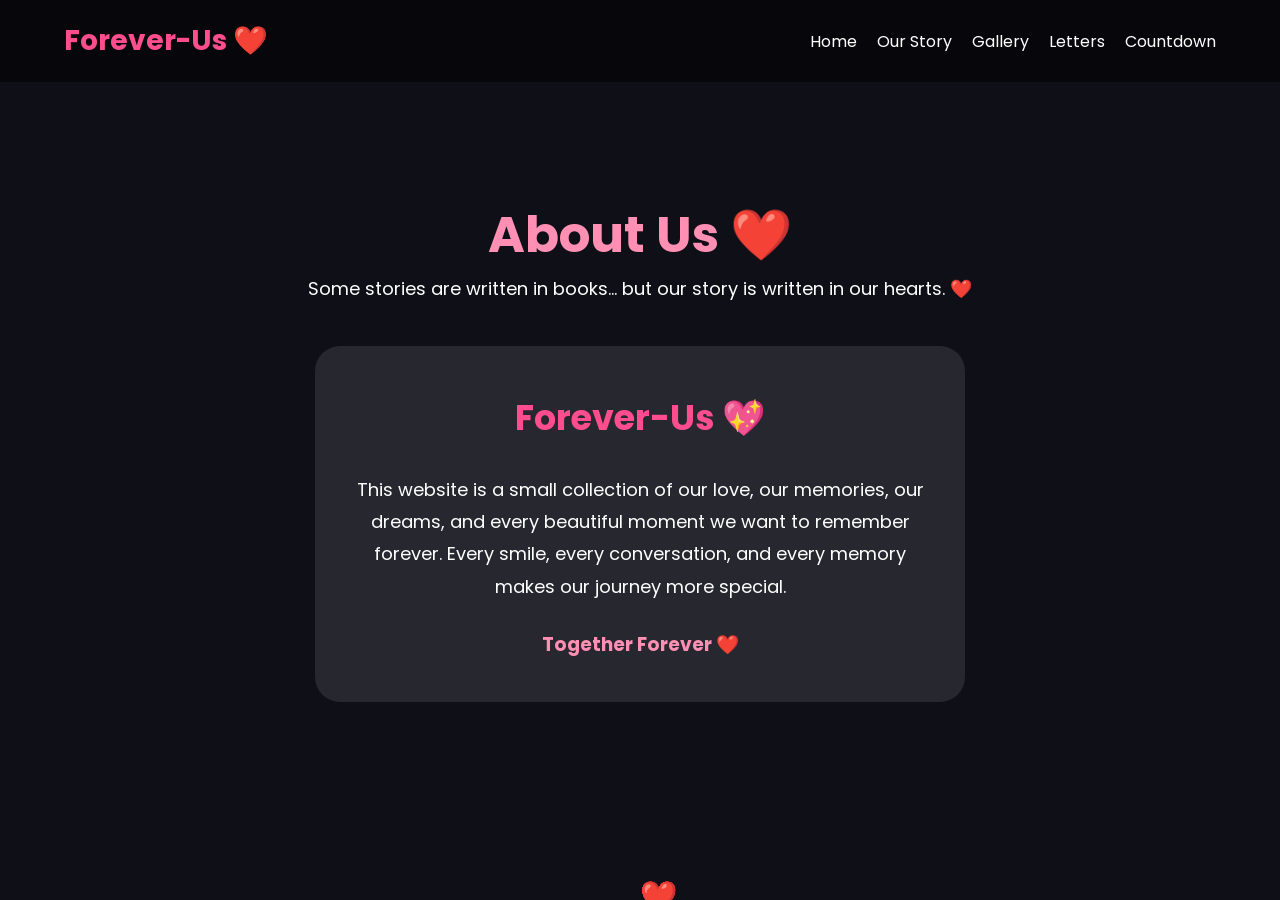
<file: about.html>
<!DOCTYPE html>
<html lang="en">

<head>

<meta charset="UTF-8">
<meta name="viewport" content="width=device-width, initial-scale=1.0">

<title>About Us ❤️</title>

<link rel="stylesheet" href="style.css">

</head>


<body>


<header>

<nav class="navbar">

<h2 class="logo">Forever-Us ❤️</h2>

<ul class="nav-links">

<li><a href="index.html">Home</a></li>

<li><a href="story.html">Our Story</a></li>

<li><a href="gallery.html">Gallery</a></li>

<li><a href="letters.html">Letters</a></li>

<li><a href="countdown.html">Countdown</a></li>

</ul>

</nav>

</header>



<section class="about-page">


<h1>About Us ❤️</h1>


<p>
Some stories are written in books...
but our story is written in our hearts. ❤️
</p>



<div class="about-card">


<h2>Forever-Us 💖</h2>


<p>
This website is a small collection of our love,
our memories, our dreams, and every beautiful moment
we want to remember forever.

Every smile, every conversation, and every memory
makes our journey more special.
</p>


<h3>
Together Forever ❤️
</h3>


</div>


</section>



<script src="script.js"></script>
<div class="hearts">
    <span>❤️</span>
    <span>❤️</span>
    <span>❤️</span>
    <span>❤️</span>
    <span>❤️</span>
    <span>❤️</span>
</div>

</body>

</html>
</file>
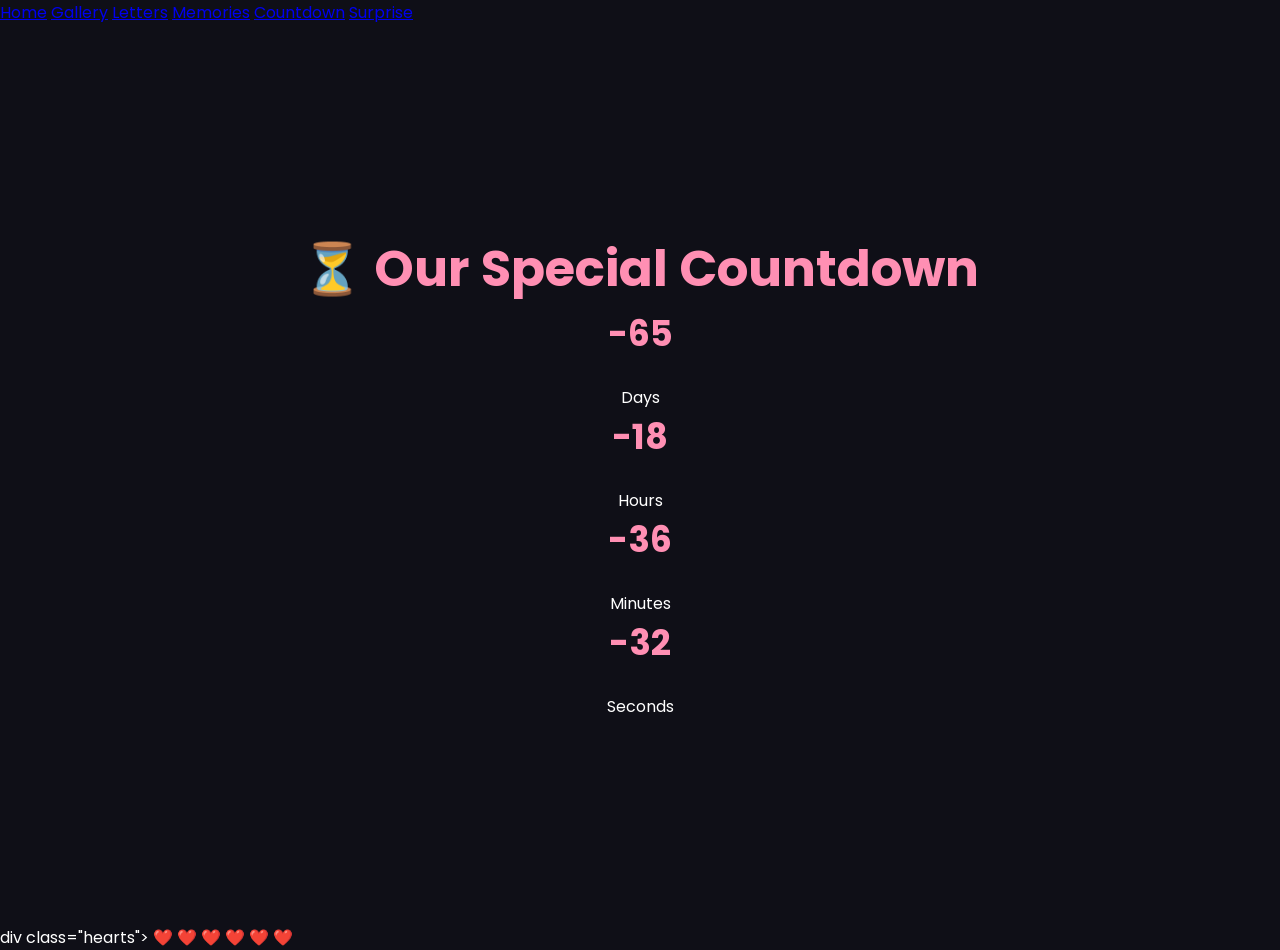
<file: countdown.html>
<!DOCTYPE html>
<html lang="en">
<head>
    <meta charset="UTF-8">
    <meta name="viewport" content="width=device-width, initial-scale=1.0">
    <title>Countdown ❤️</title>
    <link rel="stylesheet" href="style.css">
</head>
<body>

<nav>
    <a href="index.html">Home</a>
    <a href="gallery.html">Gallery</a>
    <a href="letters.html">Letters</a>
    <a href="memories.html">Memories</a>
    <a href="countdown.html">Countdown</a>
    <a href="surprise.html">Surprise</a>
</nav>

<section class="countdown-page">
    <h1>⏳ Our Special Countdown</h1>

    <div id="countdown">
        <div class="time-box">
            <h2 id="days">00</h2>
            <span>Days</span>
        </div>

        <div class="time-box">
            <h2 id="hours">00</h2>
            <span>Hours</span>
        </div>

        <div class="time-box">
            <h2 id="minutes">00</h2>
            <span>Minutes</span>
        </div>

        <div class="time-box">
            <h2 id="seconds">00</h2>
            <span>Seconds</span>
        </div>
    </div>
</section>

<script>
const targetDate = new Date("October 1, 2026 00:00:00").getTime();

setInterval(function(){

const now = new Date().getTime();
const distance = targetDate - now;

const days = Math.floor(distance / (1000*60*60*24));
const hours = Math.floor((distance % (1000*60*60*24)) / (1000*60*60));
const minutes = Math.floor((distance % (1000*60*60)) / (1000*60));
const seconds = Math.floor((distance % (1000*60)) / 1000);

document.getElementById("days").innerHTML = days;
document.getElementById("hours").innerHTML = hours;
document.getElementById("minutes").innerHTML = minutes;
document.getElementById("seconds").innerHTML = seconds;

},1000);
</script>
div class="hearts">
    <span>❤️</span>
    <span>❤️</span>
    <span>❤️</span>
    <span>❤️</span>
    <span>❤️</span>
    <span>❤️</span>
</div>
</body>
</html>
</file>
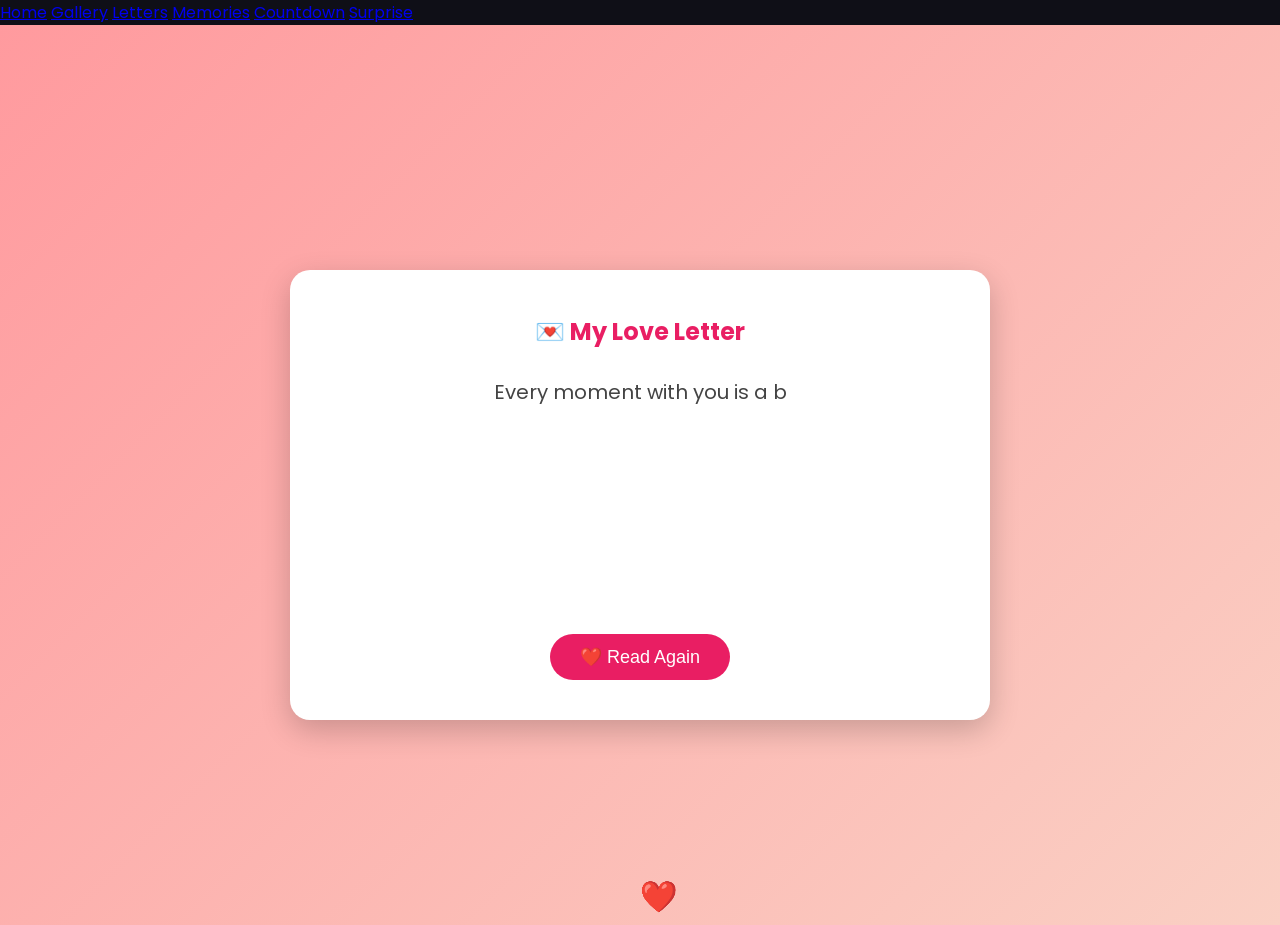
<file: letters.html>
<!DOCTYPE html>
<html lang="en">
<head>
    <meta charset="UTF-8">
    <meta name="viewport" content="width=device-width, initial-scale=1.0">
    <title>Love Letter ❤️</title>
    <link rel="stylesheet" href="style.css">
</head>
<body>

<nav>
    <a href="index.html">Home</a>
    <a href="gallery.html">Gallery</a>
    <a href="letters.html">Letters</a>
    <a href="memories.html">Memories</a>
    <a href="countdown.html">Countdown</a>
    <a href="surprise.html">Surprise</a>
</nav>

<section class="letter-page">
    <div class="letter-box">
        <h1>💌 My Love Letter</h1>

        <p id="typing"></p>

        <button onclick="showMessage()">❤️ Read Again</button>
    </div>
</section>

<script>
const text = `Every moment with you is a beautiful memory. Thank you for filling my life with happiness, love, and endless smiles.

No matter where life takes us, my heart will always belong to you.

I love you forever. ❤️`;

let i = 0;

function typeWriter() {
    if (i < text.length) {
        document.getElementById("typing").innerHTML += text.charAt(i);
        i++;
        setTimeout(typeWriter, 40);
    }
}

function showMessage() {
    document.getElementById("typing").innerHTML = "";
    i = 0;
    typeWriter();
}

window.onload = typeWriter;
</script>
<div class="hearts">
    <span>❤️</span>
    <span>❤️</span>
    <span>❤️</span>
    <span>❤️</span>
    <span>❤️</span>
    <span>❤️</span>
</div>
</body>
</html>
</file>
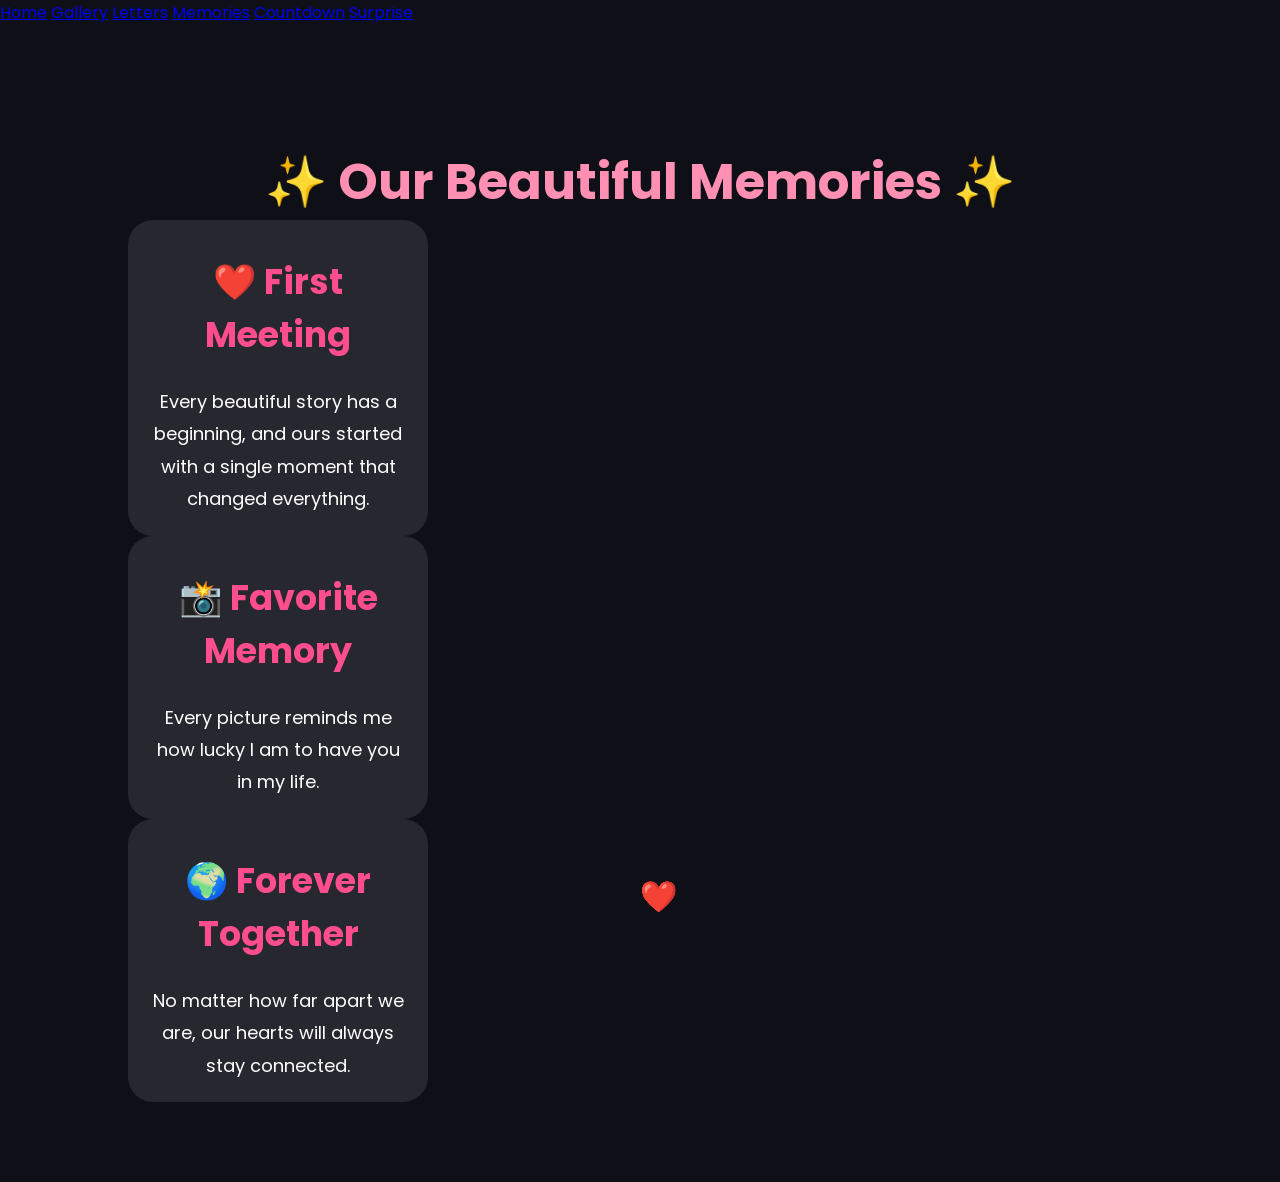
<file: memories.html>
<!DOCTYPE html>
<html lang="en">
<head>
    <meta charset="UTF-8">
    <meta name="viewport" content="width=device-width, initial-scale=1.0">
    <title>Our Memories ❤️</title>
    <link rel="stylesheet" href="style.css">
</head>
<body>

<nav>
    <a href="index.html">Home</a>
    <a href="gallery.html">Gallery</a>
    <a href="letters.html">Letters</a>
    <a href="memories.html">Memories</a>
    <a href="countdown.html">Countdown</a>
    <a href="surprise.html">Surprise</a>
</nav>

<section class="memories-page">

    <h1>✨ Our Beautiful Memories ✨</h1>

    <div class="memory-card">
        <h2>❤️ First Meeting</h2>
        <p>Every beautiful story has a beginning, and ours started with a single moment that changed everything.</p>
    </div>

    <div class="memory-card">
        <h2>📸 Favorite Memory</h2>
        <p>Every picture reminds me how lucky I am to have you in my life.</p>
    </div>

    <div class="memory-card">
        <h2>🌍 Forever Together</h2>
        <p>No matter how far apart we are, our hearts will always stay connected.</p>
    </div>

</section>
<div class="hearts">
    <span>❤️</span>
    <span>❤️</span>
    <span>❤️</span>
    <span>❤️</span>
    <span>❤️</span>
    <span>❤️</span>
</div>
</body>
</html>
</file>
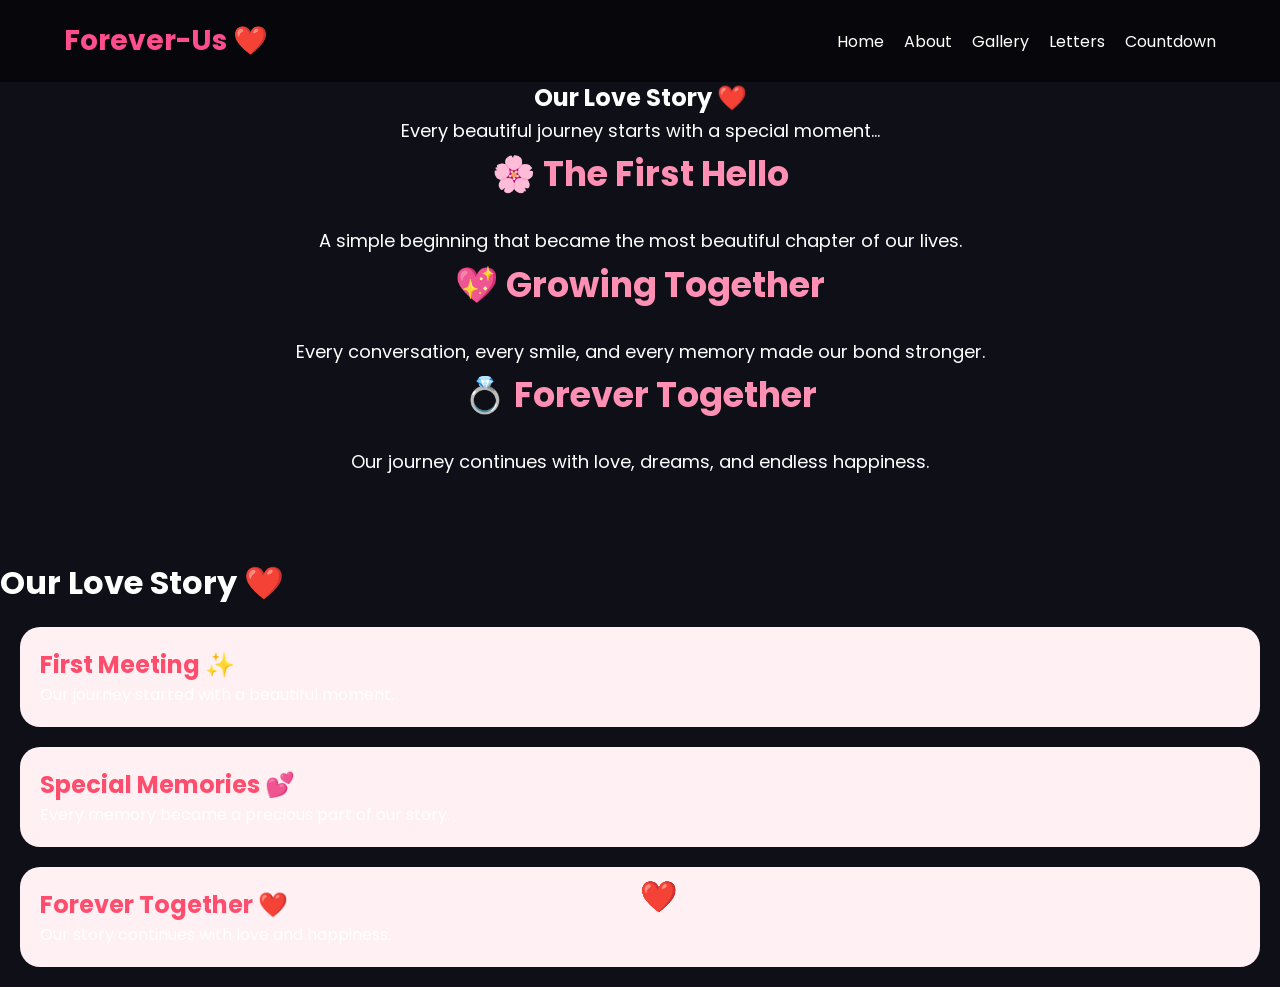
<file: story.html>
<!DOCTYPE html>
<html lang="en">

<head>

<meta charset="UTF-8">
<meta name="viewport" content="width=device-width, initial-scale=1.0">

<title>Our Story ❤️</title>

<link rel="stylesheet" href="style.css">

</head>


<body>


<header>

<nav class="navbar">

<h2 class="logo">Forever-Us ❤️</h2>

<ul class="nav-links">

<li><a href="index.html">Home</a></li>

<li><a href="about.html">About</a></li>

<li><a href="gallery.html">Gallery</a></li>

<li><a href="letters.html">Letters</a></li>

<li><a href="countdown.html">Countdown</a></li>

</ul>

</nav>

</header>



<section class="story-page">


<h1>Our Love Story ❤️</h1>


<p>
Every beautiful journey starts with a special moment...
</p>



<div class="story-card">



<div class="story-item">

<h2>🌸 The First Hello</h2>

<p>
A simple beginning that became the most beautiful chapter of our lives.
</p>

</div>



<div class="story-item">

<h2>💖 Growing Together</h2>

<p>
Every conversation, every smile, and every memory made our bond stronger.
</p>

</div>



<div class="story-item">

<h2>💍 Forever Together</h2>

<p>
Our journey continues with love, dreams, and endless happiness.
</p>

</div>



</div>


</section>



<script src="script.js"></script>
<div class="story">
    <h1>Our Love Story ❤️</h1>

    <div class="timeline">

        <div class="event">
            <h2>First Meeting ✨</h2>
            <p>Our journey started with a beautiful moment.</p>
        </div>

        <div class="event">
            <h2>Special Memories 💕</h2>
            <p>Every memory became a precious part of our story.</p>
        </div>

        <div class="event">
            <h2>Forever Together ❤️</h2>
            <p>Our story continues with love and happiness.</p>
        </div>

    </div>
</div>
<div class="hearts">
    <span>❤️</span>
    <span>❤️</span>
    <span>❤️</span>
    <span>❤️</span>
    <span>❤️</span>
    <span>❤️</span>
</div>
</body>

</html>
</file>
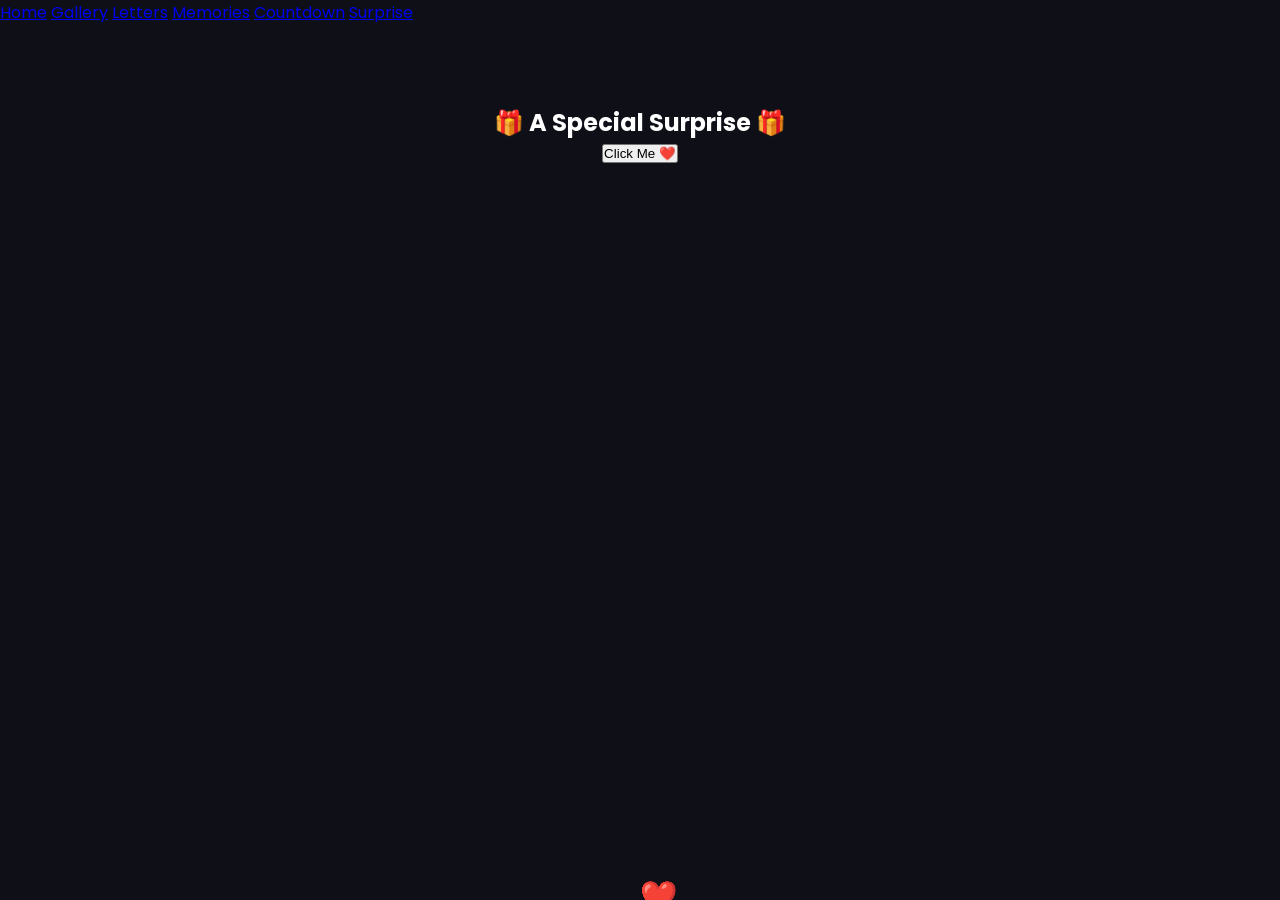
<file: surprise.html>
<!DOCTYPE html>
<html lang="en">
<head>
<meta charset="UTF-8">
<meta name="viewport" content="width=device-width, initial-scale=1.0">
<title>Surprise ❤️</title>
<link rel="stylesheet" href="style.css">
</head>

<body>

<nav>
    <a href="index.html">Home</a>
    <a href="gallery.html">Gallery</a>
    <a href="letters.html">Letters</a>
    <a href="memories.html">Memories</a>
    <a href="countdown.html">Countdown</a>
    <a href="surprise.html">Surprise</a>
</nav>

<section class="surprise-page">

    <h1>🎁 A Special Surprise 🎁</h1>

    <button id="surpriseBtn">Click Me ❤️</button>

    <div id="message" style="display:none;">
        <h2>I Love You Forever ❤️</h2>
        <p>
            You are my greatest blessing.
            Thank you for making every day beautiful.
            No matter what happens, you will always have my heart.
            Forever and always. ❤️
        </p>
    </div>

</section>

<script>
document.getElementById("surpriseBtn").onclick = function(){
    document.getElementById("message").style.display = "block";
    this.style.display = "none";
};
</script>
<div class="hearts">
    <span>❤️</span>
    <span>❤️</span>
    <span>❤️</span>
    <span>❤️</span>
    <span>❤️</span>
    <span>❤️</span>
</div>
</body>
</html>
</file>
<file: style.css>
/* =========================
   GOOGLE FONT
========================= */

@import url('https://fonts.googleapis.com/css2?family=Poppins:wght@300;400;500;600;700&display=swap');


/* =========================
   RESET
========================= */

*{
    margin:0;
    padding:0;
    box-sizing:border-box;
    scroll-behavior:smooth;
}


body{
    font-family:'Poppins',sans-serif;
    background:#0f0f17;
    color:white;
    overflow-x:hidden;
}


/* =========================
   LOADER
========================= */

#loader{
    position:fixed;
    width:100%;
    height:100vh;
    background:#0f0f17;
    display:flex;
    justify-content:center;
    align-items:center;
    z-index:9999;
}


.heart-loader{
    font-size:60px;
    animation:beat 1s infinite;
}


@keyframes beat{

0%{
transform:scale(1);
}

50%{
transform:scale(1.3);
}

100%{
transform:scale(1);
}

}


/* =========================
   NAVBAR
========================= */

header{
    position:fixed;
    top:0;
    width:100%;
    background:rgba(0,0,0,.5);
    backdrop-filter:blur(15px);
    z-index:1000;
}


.navbar{
    width:90%;
    margin:auto;
    display:flex;
    justify-content:space-between;
    align-items:center;
    padding:20px 0;
}


.logo{
    color:#ff4d8d;
    font-size:28px;
}


.nav-links{
    display:flex;
    list-style:none;
    gap:20px;
}


.nav-links a{
    color:white;
    text-decoration:none;
}


.nav-links a:hover{
    color:#ff4d8d;
}


/* =========================
   HERO
========================= */

.hero{

min-height:100vh;

background:
linear-gradient(
rgba(0,0,0,.5),
rgba(0,0,0,.5)
),
url("images/hero.jpg");

background-size:cover;
background-position:center;

display:flex;
justify-content:center;
align-items:center;
text-align:center;

}


.overlay{
    width:90%;
}


.title{
    font-size:60px;
}


#typing{
    color:#ff8fb3;
    font-size:32px;
    margin:20px;
}


.subtitle{
    font-size:20px;
}


/* =========================
   BUTTONS
========================= */

.hero-buttons{
    margin-top:30px;
}


.btn{

display:inline-block;

padding:15px 35px;

background:#ff4d8d;

color:white;

border-radius:50px;

text-decoration:none;

margin:10px;

font-weight:600;

transition:.4s;

}


.btn:hover{

transform:translateY(-5px);

box-shadow:0 10px 30px rgba(255,77,141,.5);

}


/* =========================
   SECTIONS
========================= */


section{

padding:80px 10%;
text-align:center;

}


section h2{

font-size:35px;

margin-bottom:25px;

color:#ff8fb3;

}


section p{

line-height:1.8;

font-size:18px;

}


/* =========================
   CARDS
========================= */


.features{

display:grid;

grid-template-columns:repeat(auto-fit,minmax(250px,1fr));

gap:30px;

}


.card{

background:rgba(255,255,255,.08);

padding:30px;

border-radius:20px;

border:1px solid rgba(255,255,255,.15);

transition:.4s;

}


.card:hover{

transform:translateY(-10px);

}



/* =========================
   GALLERY
========================= */


.gallery-grid{

display:grid;

grid-template-columns:repeat(auto-fit,minmax(250px,1fr));

gap:20px;

}


.gallery-grid img{

width:100%;

height:280px;

object-fit:cover;

border-radius:20px;

transition:.4s;

}


.gallery-grid img:hover{

transform:scale(1.05);

}


/* =========================
   FLOATING HEARTS
========================= */


.hearts span{

position:fixed;

bottom:-20px;

animation:float 8s linear infinite;

}


@keyframes float{

from{

transform:translateY(0);

opacity:1;

}

to{

transform:translateY(-100vh);

opacity:0;

}

}


/* =========================
   FOOTER
========================= */


footer{

padding:40px;

background:#080810;

text-align:center;

}


/* BACK BUTTON */

#topBtn{

position:fixed;

right:20px;

bottom:20px;

display:none;

background:#ff4d8d;

color:white;

border:none;

padding:15px;

border-radius:50%;

cursor:pointer;

}
.gallery-page h1{
    color:#ff8fb3;
    font-size:45px;
    margin-bottom:20px;
}

.gallery-page p{
    margin-bottom:40px;
}

.photo-card{
    overflow:hidden;
    border-radius:25px;
}

.photo-card img{
    width:100%;
    height:350px;
    object-fit:cover;
    transition:.5s;
}

.photo-card:hover img{
    transform:scale(1.1);
}
.countdown-page{

min-height:100vh;

display:flex;

flex-direction:column;

justify-content:center;

align-items:center;

text-align:center;

}


.countdown-page h1{

font-size:50px;

color:#ff8fb3;

}


.countdown-box{

display:flex;

gap:25px;

margin-top:40px;

flex-wrap:wrap;

justify-content:center;

}


.countdown-box div{

background:rgba(255,255,255,.1);

padding:30px;

border-radius:20px;

min-width:120px;

}


.countdown-box h2{

font-size:45px;

color:#ff4d8d;

}


.countdown-box span{

font-size:18px;

}
// COUNTDOWN

function updateCountdown(){

    const target = new Date("October 10, 2026 00:00:00").getTime();

    const now = new Date().getTime();

    const gap = target - now;


    const days = Math.floor(gap / (1000 * 60 * 60 * 24));

    const hours = Math.floor((gap / (1000 * 60 * 60)) % 24);

    const minutes = Math.floor((gap / (1000 * 60)) % 60);

    const seconds = Math.floor((gap / 1000) % 60);


    if(document.getElementById("days")){

        document.getElementById("days").innerHTML = days;
        document.getElementById("hours").innerHTML = hours;
        document.getElementById("minutes").innerHTML = minutes;
        document.getElementById("seconds").innerHTML = seconds;

    }

}

updateCountdown();

setInterval(updateCountdown,1000);
<!DOCTYPE html>
<html lang="en">

<head>

<meta charset="UTF-8">
<meta name="viewport" content="width=device-width, initial-scale=1.0">

<title>Letters ❤️</title>

<link rel="stylesheet" href="style.css">

</head>

<body>


<header>

<nav class="navbar">

<h2 class="logo">Forever-Us ❤️</h2>

<ul class="nav-links">

<li><a href="index.html">Home</a></li>
<li><a href="story.html">Story</a></li>
<li><a href="gallery.html">Gallery</a></li>
<li><a href="countdown.html">Countdown</a></li>

</ul>

</nav>

</header>



<section class="letters-page">


<h1>Love Letters 💌</h1>

<p>
Words from my heart, saved forever for you ❤️
</p>


<div class="letter-box">

<h2>My Love ❤️</h2>

<p>
Every moment with you is a beautiful chapter of my life.
Thank you for being my happiness, my support, and my forever person.

No matter where life takes us, I will always treasure our memories
and the love we share. ❤️
</p>

<h3>
Forever Yours ❤️
</h3>

</div>


</section>


<script src="script.js"></script>

</body>

</html>
/* LETTERS PAGE */

.letters-page{

min-height:100vh;

display:flex;

flex-direction:column;

justify-content:center;

align-items:center;

text-align:center;

}


.letters-page h1{

font-size:50px;

color:#ff8fb3;

}


.letter-box{

max-width:650px;

margin-top:40px;

background:rgba(255,255,255,.1);

padding:40px;

border-radius:25px;

line-height:1.8;

}


.letter-box h2{

color:#ff4d8d;

margin-bottom:20px;

}


.letter-box h3{

margin-top:25px;

color:#ff8fb3;

}
/* ABOUT PAGE */

.about-page{

min-height:100vh;

display:flex;

flex-direction:column;

justify-content:center;

align-items:center;

text-align:center;

}


.about-page h1{

font-size:50px;

color:#ff8fb3;

}


.about-card{

max-width:650px;

margin-top:40px;

padding:40px;

background:rgba(255,255,255,.1);

border-radius:25px;

line-height:1.8;

}


.about-card h2{

color:#ff4d8d;

}


.about-card h3{

margin-top:25px;

color:#ff8fb3;
}
/* MEMORIES PAGE */

.memories-page{

min-height:100vh;

text-align:center;

padding-top:120px;

}


.memories-page h1{

font-size:50px;

color:#ff8fb3;

}


.memory-container{

display:flex;

justify-content:center;

gap:30px;

flex-wrap:wrap;

margin-top:40px;

}


.memory-card{

width:300px;

background:rgba(255,255,255,.1);

padding:20px;

border-radius:25px;

transition:.4s;

}


.memory-card:hover{

transform:translateY(-10px);

}


.memory-card img{

width:100%;

height:250px;

object-fit:cover;

border-radius:20px;

}


.memory-card h2{

color:#ff4d8d;

margin-top:15px;

}
/* =========================
   MOBILE RESPONSIVE
========================= */

@media(max-width:768px){

.navbar{

flex-direction:column;
gap:20px;

}


.nav-links{

flex-wrap:wrap;
justify-content:center;
gap:15px;

}


.title{

font-size:38px;

}


#typing{

font-size:24px;

}


.subtitle{

font-size:16px;

}


.hero-buttons .btn{

padding:12px 25px;

}


.story-card,
.memory-container{

flex-direction:column;

align-items:center;

}


.story-item,
.memory-card{

width:90%;

}


.gallery-grid{

grid-template-columns:1fr;

}


.countdown-box div{

min-width:90px;

padding:20px;

}


.countdown-box h2{

font-size:35px;

}

}
/* FLOATING HEART ANIMATION */

@keyframes float{

0%{

transform:translateY(0);
opacity:1;

}

100%{

transform:translateY(-100vh);
opacity:0;

}

}
/*MUSIC SECTION*/

.music{

text-align:center;

padding:60px 20px;

}


.music h2{

color:#ff8fb3;

font-size:35px;

margin-bottom:25px;

}


audio{

width:300px;

}
/* Surprise Page Animation */

.surprise-box {
    text-align: center;
    margin-top: 100px;
    padding: 40px;
    animation: fadeIn 2s ease;
}

.surprise-box h1 {
    font-size: 45px;
    color: #ff4d6d;
}

.surprise-box p {
    font-size: 20px;
    color: #555;
}

.surprise-box button {
    padding: 12px 25px;
    border: none;
    border-radius: 25px;
    background: #ff4d6d;
    color: white;
    font-size: 18px;
    cursor: pointer;
}

.surprise-box button:hover {
    transform: scale(1.1);
}

@keyframes fadeIn {
    from {
        opacity: 0;
        transform: translateY(30px);
    }

    to {
        opacity: 1;
        transform: translateY(0);
    }
}
.hearts {
    position: fixed;
    bottom: -20px;
    width: 100%;
    text-align: center;
    font-size: 30px;
    animation: heartsMove 5s infinite linear;
}

@keyframes heartsMove {
    from {
        transform: translateY(0);
        opacity: 1;
    }

    to {
        transform: translateY(-700px);
        opacity: 0;
    }
}
.welcome {
    height: 100vh;
    display: flex;
    flex-direction: column;
    justify-content: center;
    align-items: center;
    text-align: center;
    background: linear-gradient(to bottom, #ffd6e0, #fff);
}

.welcome h1 {
    font-size: 50px;
    color: #ff4d6d;
}

.welcome p {
    font-size: 20px;
}

.welcome button {
    padding: 15px 35px;
    border: none;
    border-radius: 30px;
    background: #ff4d6d;
    color: white;
    font-size: 18px;
    cursor: pointer;
}
.gallery {
    text-align: center;
    padding: 40px;
}

.gallery h1 {
    color: #ff4d6d;
}

.photos {
    display: flex;
    justify-content: center;
    gap: 20px;
    flex-wrap: wrap;
}

.photos img {
    width: 250px;
    height: 250px;
    object-fit: cover;
    border-radius: 20px;
    transition: 0.4s;
}

.photos img:hover {
    transform: scale(1.1);
}
.event {
    background: #fff0f3;
    padding: 20px;
    margin: 20px;
    border-radius: 20px;
    animation: fadeIn 1.5s ease;
}

.event h2 {
    color: #ff4d6d;
}
/* LETTER PAGE */

.letter-page{
    min-height:100vh;
    display:flex;
    justify-content:center;
    align-items:center;
    padding:30px;
    background:linear-gradient(135deg,#ff9a9e,#fad0c4);
}

.letter-box{
    max-width:700px;
    width:100%;
    background:#fff;
    padding:40px;
    border-radius:20px;
    box-shadow:0 10px 30px rgba(0,0,0,0.2);
    text-align:center;
    animation:fadeIn 1s ease;
}

.letter-box h1{
    color:#e91e63;
    margin-bottom:20px;
}

#typing{
    font-size:20px;
    line-height:1.8;
    color:#444;
    min-height:220px;
}

.letter-box button{
    margin-top:20px;
    padding:12px 30px;
    border:none;
    border-radius:30px;
    background:#e91e63;
    color:white;
    font-size:18px;
    cursor:pointer;
    transition:0.3s;
}

.letter-box button:hover{
    transform:scale(1.05);
    background:#c2185b;
}

@keyframes fadeIn{
    from{
        /* MEMORIES PAGE */

.memories-page{
    padding:60px 20px;
    text-align:center;
    background:#fff5f8;
    min-height:100vh;
}

.memories-page h1{
    color:#e91e63;
    margin-bottom:40px;
}

.memory-card{
    max-width:700px;
    margin:25px auto;
    background:white;
    padding:25px;
    border-radius:20px;
    box-shadow:0 8px 20px rgba(0,0,0,0.15);
    transition:.3s;
}

.memory-card:hover{
    transform:translateY(-8px);
}

.memory-card h2{
    color:#e91e63;
    margin-bottom:15px;
}

.memory-card p{
    color:#555;
    line-height:1.7;
}
/* COUNTDOWN PAGE */

.countdown-page{
    min-height:100vh;
    display:flex;
    flex-direction:column;
    justify-content:center;
    align-items:center;
    background:linear-gradient(135deg,#ff758c,#ff7eb3);
    text-align:center;
}

.countdown-page h1{
    color:white;
    margin-bottom:40px;
    font-size:40px;
}

#countdown{
    display:flex;
    gap:20px;
    flex-wrap:wrap;
    justify-content:center;
}

.time-box{
    background:white;
    padding:25px;
    border-radius:20px;
    min-width:120px;
    box-shadow:0 8px 20px rgba(0,0,0,.2);
}

.time-box h2{
    font-size:40px;
    color:#e91e63;
    margin:0;
}

.time-box span{
    color:#555;
    font-size:18px;
}
/* SURPRISE PAGE */

.surprise-page{
    min-height:100vh;
    display:flex;
    flex-direction:column;
    justify-content:center;
    align-items:center;
    text-align:center;
    background:linear-gradient(135deg,#ff9a9e,#fecfef);
    padding:20px;
}

.surprise-page h1{
    color:white;
    margin-bottom:30px;
}

#surpriseBtn{
    padding:15px 35px;
    font-size:20px;
    border:none;
    border-radius:40px;
    background:#e91e63;
    color:white;
    cursor:pointer;
    transition:.3s;
}

#surpriseBtn:hover{
    transform:scale(1.08);
}

#message{
    margin-top:30px;
    background:white;
    padding:30px;
    max-width:700px;
    border-radius:20px;
    box-shadow:0 8px 20px rgba(0,0,0,.2);
}

#message h2{
    color:#e91e63;
}

#message p{
    color:#555;
    line-height:1.8;
}
/* FLOATING HEARTS */

.hearts{
    position:fixed;
    top:0;
    left:0;
    width:100%;
    height:100%;
    pointer-events:none;
    overflow:hidden;
}

.hearts span{
    position:absolute;
    bottom:-50px;
    color:rgba(255,255,255,0.8);
    font-size:24px;
    animation:floatHearts 12s linear infinite;
}

.hearts span:nth-child(1){left:10%;animation-duration:8s;}
.hearts span:nth-child(2){left:25%;animation-duration:10s;}
.hearts span:nth-child(3){left:40%;animation-duration:12s;}
.hearts span:nth-child(4){left:60%;animation-duration:9s;}
.hearts span:nth-child(5){left:75%;animation-duration:11s;}
.hearts span:nth-child(6){left:90%;animation-duration:13s;}

@keyframes floatHearts{
    0%{
        transform:translateY(0) scale(0.8);
        opacity:0;
    }
    20%{
        opacity:1;
    }
    100%{
        transform:translateY(-110vh) scale(1.5);
        opacity:0;
    }
}
/* LOADER */

#loader{
    position:fixed;
    top:0;
    left:0;
    width:100%;
    height:100%;
    background:#ff4d6d;
    display:flex;
    justify-content:center;
    align-items:center;
    z-index:9999;
    animation:fadeOut 3s forwards;
    animation-delay:2s;
}

#loader h1{
    color:white;
    font-size:50px;
    animation:pulse 1s infinite;
}

@keyframes pulse{
    0%,100%{
        transform:scale(1);
    }
    50%{
        transform:scale(1.1);
    }
}

@keyframes fadeOut{
    to{
        opacity:0;
        visibility:hidden;
    }
}
/* PREMIUM NAVBAR */

nav{
    position:sticky;
    top:0;
    width:100%;
    display:flex;
    justify-content:center;
    align-items:center;
    gap:20px;
    padding:15px 0;
    background:rgba(255,255,255,0.15);
    backdrop-filter:blur(15px);
    -webkit-backdrop-filter:blur(15px);
    box-shadow:0 4px 20px rgba(0,0,0,0.15);
    z-index:1000;
}

nav a{
    color:#ffffff;
    text-decoration:none;
    font-size:18px;
    font-weight:bold;
    padding:10px 18px;
    border-radius:30px;
    transition:0.3s;
}

nav a:hover{
    background:#ffffff;
    color:#e91e63;
    transform:translateY(-3px);
}
</file>
